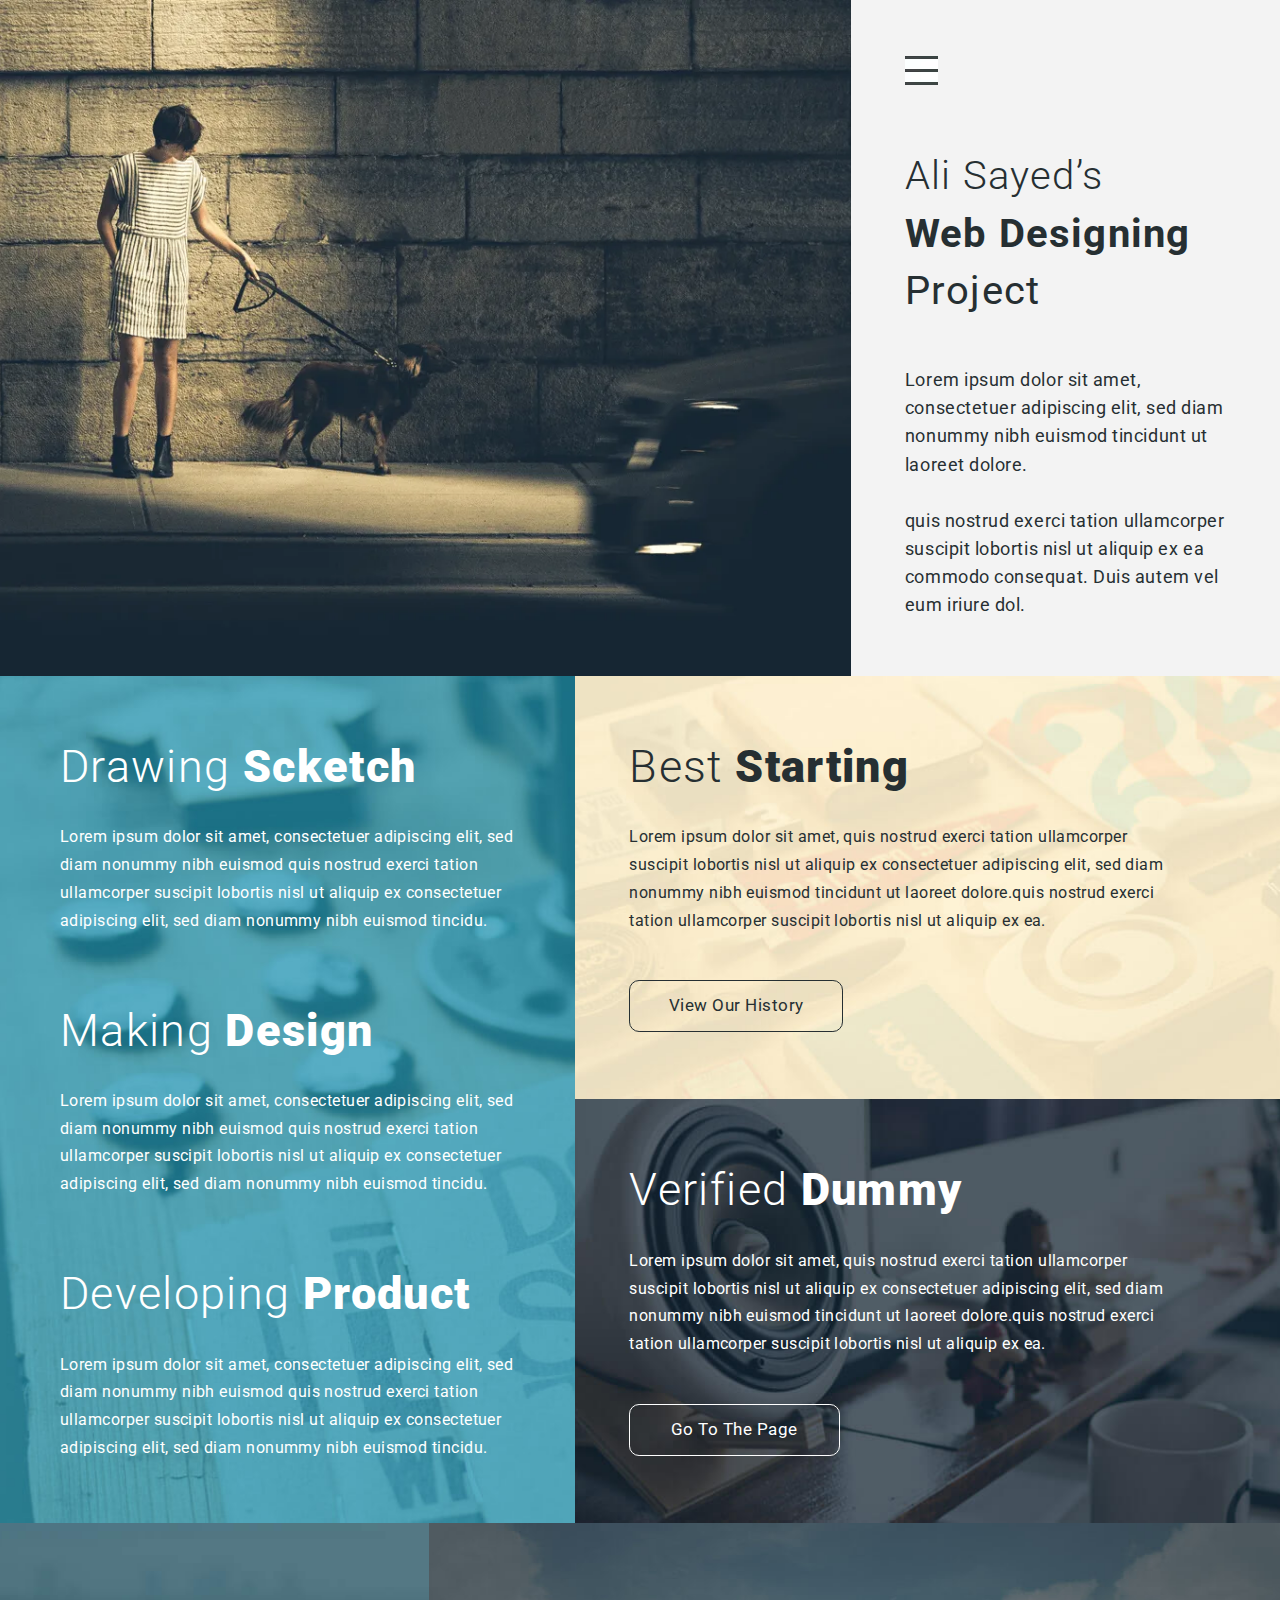
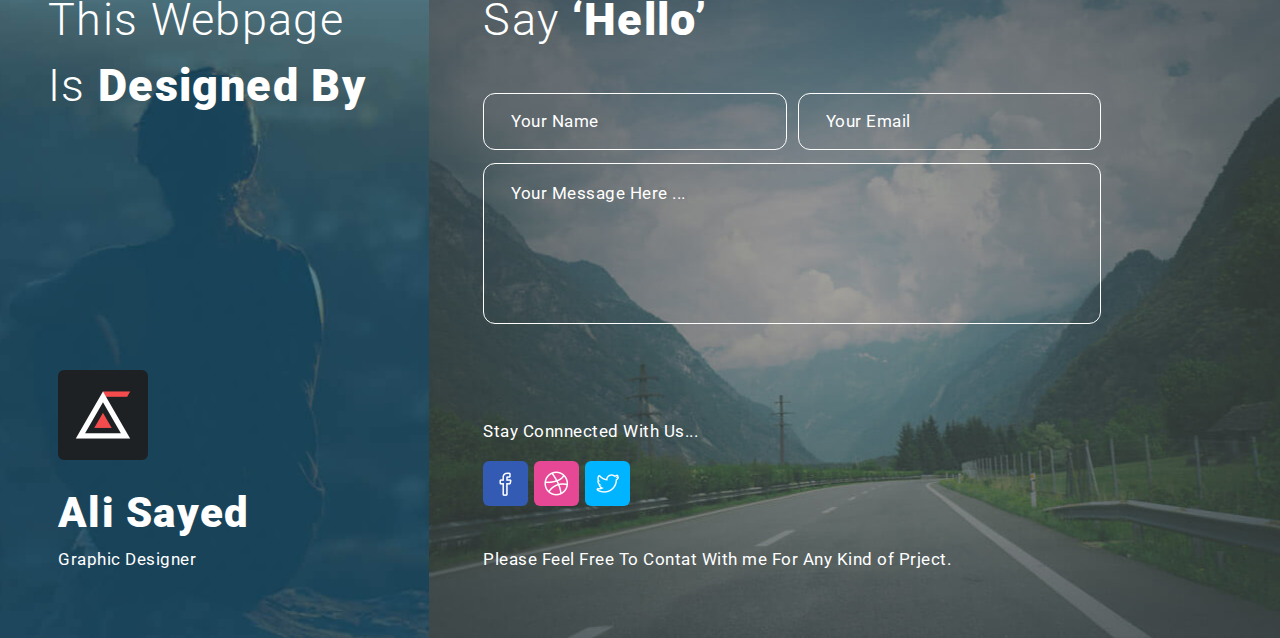
<file: result/index.html>
<!DOCTYPE html>
<html lang="en">
<head>
    <title>Ali Sayed</title>
    <meta content="width=device-width, initial-scale=1" name="viewport">
    <meta name="Keywords" content="">
    <meta name="Description" content="">
    <meta http-equiv="Content-Type" content="text/html; charset=utf-8">
    <link rel="preconnect" href="https://fonts.googleapis.com">
    <link rel="preconnect" href="https://fonts.gstatic.com" crossorigin>
    <link href="https://fonts.googleapis.com/css2?family=Roboto:wght@300;400;700;900&display=swap" rel="stylesheet">
    <link rel ="stylesheet" type="text/css" href="css/style.css">
</head>



<body>
  <div class="drop-menu js-slideblock">
    <div class="drop-menu__container">
      <button class="drop-menu__close js-close-menu" name="hide-menu">
        <svg class="icon icon--close" xmlns="http://www.w3.org/2000/svg" xmlns:xlink="http://www.w3.org/1999/xlink">
          <use xlink:href="images/sprite.svg#close"></use>
        </svg>
      </button>

      <nav class="drop-menu__nav">
        <ul class="drop-menu__menu menu">
          <li class="menu__item">
            <a class="menu__link" href="#">Home</a>
          </li>
          <li class="menu__item">
            <a class="menu__link" href="#">About</a>
          </li>
          <li class="menu__item">
            <a class="menu__link" href="#">Portfolio</a>
          </li>
          <li class="menu__item">
            <a class="menu__link" href="#">Contacts</a>
          </li>
        </ul>
      </nav>
    </div>

  </div>
  <div class="wrapper-global">
    <main class="main container">
      <section class="web-design">
        <div class="web-design__description text-block">
          <button name="show navigation" class="web-design__btn burger js-show-menu">
            <picture>
              <source type="image/webp" srcset="images/icon-burger.webp">
              <img class="burger__img" src="images/icon-burger.png" alt="">
            </picture>
          </button>
          <h1 class="web-design__title text-block__title">
            <span class="text-block__light">Ali Sayed’s</span><br>
            <b class="text-block__bold">Web Designing</b>
            Project
          </h1>
          <p class="web-design__text text-block__text">Lorem ipsum dolor sit amet, consectetuer adipiscing elit, sed diam nonummy nibh euismod tincidunt ut laoreet dolore.</p>
          <p class="web-design__text text-block__text">quis nostrud exerci tation ullamcorper suscipit lobortis nisl ut aliquip ex ea commodo consequat. Duis autem vel eum iriure dol.</p>
        </div>
        <div class="web-design__picture picture-cover">
          <picture>
            <source type="image/webp" srcset="images/1.webp">
            <img src="images/1.jpg" alt="" class="picture-cover__img">
          </picture>
        </div>
      </section>
      <div class="services-starting-dummy">
        <section class="services-starting-dummy__services types-services">
          <div class="types-services__item text-block">
            <h3 class="text-block__title"><span class="text-block__light">Drawing</span> <strong class="text-block__black">Scketch</strong></h3>
            <p class="text-block__text">Lorem ipsum dolor sit amet, consectetuer adipiscing elit, sed diam nonummy nibh euismod quis nostrud exerci tation ullamcorper suscipit lobortis nisl ut aliquip ex consectetuer adipiscing elit, sed diam nonummy nibh euismod tincidu.</p>
          </div>
          <div class="types-services__item text-block">
            <h3 class="text-block__title"><span class="text-block__light">Making</span> <strong class="text-block__black">Design</strong></h3>
            <p class="text-block__text">Lorem ipsum dolor sit amet, consectetuer adipiscing elit, sed diam nonummy nibh euismod quis nostrud exerci tation ullamcorper suscipit lobortis nisl ut aliquip ex consectetuer adipiscing elit, sed diam nonummy nibh euismod tincidu.</p>
          </div>
          <div class="types-services__item text-block">
            <h3 class="text-block__title"><span class="text-block__light">Developing</span> <strong class="text-block__black">Product</strong></h3>
            <p class="text-block__text">Lorem ipsum dolor sit amet, consectetuer adipiscing elit, sed diam nonummy nibh euismod quis nostrud exerci tation ullamcorper suscipit lobortis nisl ut aliquip ex consectetuer adipiscing elit, sed diam nonummy nibh euismod tincidu.</p>
          </div>
        </section>
        <section class="services-starting-dummy__starting text-block">
          <h3 class="services-starting-dummy__text text-block__title"><span class="text-block__light">Best</span> <strong class="text-block__black">Starting</strong></h3>
          <p class="services-starting-dummy__text text-block__text">Lorem ipsum dolor sit amet, quis nostrud exerci tation ullamcorper suscipit lobortis nisl ut aliquip ex  consectetuer adipiscing elit, sed diam nonummy nibh euismod tincidunt ut laoreet dolore.quis nostrud exerci tation ullamcorper suscipit lobortis nisl ut aliquip ex ea.</p>
          <a href="#" class="text-block__btn btn btn--color--transp">View Our History</a>
        </section>
        <section class="services-starting-dummy__verified-dummy text-block">
          <h3 class="services-starting-dummy__text text-block__title"><span class="text-block__light">Verified</span> <strong class="text-block__black">Dummy</strong></h3>
          <p class="services-starting-dummy__text text-block__text">Lorem ipsum dolor sit amet, quis nostrud exerci tation ullamcorper suscipit lobortis nisl ut aliquip ex  consectetuer adipiscing elit, sed diam nonummy nibh euismod tincidunt ut laoreet dolore.quis nostrud exerci tation ullamcorper suscipit lobortis nisl ut aliquip ex ea.</p>
          <a href="#" class="text-block__btn btn btn--color--transp">Go To The Page</a>
        </section>
      </div>
      <div class="designed-hellow">        
        <section class="designed-hellow__designed-by">
          <div class="text-block">
            <h3 class="text-block__title"><span class="text-block__light">This Webpage Is</span> <strong class="text-block__black">Designed By</strong></h3>
          </div>
          <div class="designed-hellow__logo-about logo-about">
            <a class="logo-about__logo logo">
              <img class="logo__img" src="images/logo.png" alt="Logo Ali Sayed">
            </a>            
            <h3 class="logo-about__name">Ali Sayed</h3>
            <div class="logo-about__function">Graphic Designer</div>
          </div>
        </section>
        <section class="designed-hellow__say-hellow">
          <form action="#" class="designed-hellow__form feedback-form">
            <div class="feedback-form__title text-block">
              <h3 class="text-block__title"><span class="text-block__light">Say</span> <strong class="text-block__black">‘Hello’</strong></h3>
            </div>
            <div class="feedback-form__grid">
              <div class="feedback-form__field-place feedback-form__field-place--width--hulf">
                <input class="feedback-form__input" type="text" name="name" placeholder="Your Name">                
              </div>
              <div class="feedback-form__field-place feedback-form__field-place--width--hulf">
                <input type="email" name="email" class="feedback-form__input" placeholder="Your Email">
              </div>
              <div class="feedback-form__field-place feedback-form__field-place--width--full">
                <textarea name="message" class="feedback-form__area" placeholder="Your Message Here ..."></textarea>
              </div>
            </div>
          </form>
          <div class="designed-hellow__social">
            Stay Connnected With Us...
            <ul class="designed-hellow__social-icons list-social-icons">
              <li class="list-social-icons__item">
                <a href="#" class="list-social-icons__link list-social-icons__link--fb">
                  <picture>
                    <source type="image/webp" srcset="images/icon-facebook.webp">
                    <img class="list-social-icons__img" src="images/icon-facebook.png" alt="Icon facebook">
                  </picture>
                </a>
              </li>
              <li class="list-social-icons__item">
                <a href="#" class="list-social-icons__link list-social-icons__link--dribble">
                  <picture>
                    <source type="image/webp" srcset="images/icon-dribble.webp">
                    <img class="list-social-icons__img" src="images/icon-dribble.png" alt="Icon dribble">
                  </picture>
                </a>
              </li>
              <li class="list-social-icons__item">
                <a href="#" class="list-social-icons__link list-social-icons__link--twitter">
                  <picture>
                    <source type="image/webp" srcset="images/icon-twitter.webp">
                    <img class="list-social-icons__img" src="images/icon-twitter.png" alt="Icon twitter">
                  </picture>
                </a>
              </li>
            </ul>
            Please Feel Free To Contat With me For Any Kind of Prject.
          </div>
        </section>
      </div>
    </main>
  </div>
  <script src="js/menuBurgerVanil.js"></script>
  <script src="js/script.js"></script>
</body>
</html>
</file>
<file: result/css/style.css>
/*----Color const-----*/
/*----Size const------*/
/*----media const------*/
html, body, div, span, applet, object, iframe,
h1, h2, h3, h4, h5, h6, p, blockquote, pre,
a, abbr, acronym, address, big, cite, code,
del, dfn, em, font, img, ins, kbd, q, s, samp,
small, strike, strong, sub, sup, tt, var,
b, u, i, center,
dl, dt, dd,
fieldset, form, label, legend,
table, caption, tbody, tfoot, thead, tr, th, td, select,
input:not([type="checkbox|radio"]), textarea,
figure, figcaption, picture {
  margin: 0;
  padding: 0;
  border: 0;
  outline: 0;
  font-size: 100%;
  vertical-align: baseline;
  background: transparent;
}

ul, ol {
  padding: 0;
  margin: 0;
  outline: none;
  list-style: none;
}

button,
button:active,
button:focus {
  outline: none;
}

textarea {
  vertical-align: top;
  resize: none;
  overflow: auto;
}

header, footer, section, nav, aside {
  display: block;
}

:focus {
  outline: none;
}

input[type=submit] {
  cursor: pointer;
}

ins {
  text-decoration: none;
}

del {
  text-decoration: line-through;
}

table {
  border-collapse: collapse;
  border-spacing: 0;
}

td {
  vertical-align: top;
}

address {
  font-style: normal;
}

* {
  -webkit-box-sizing: border-box;
  box-sizing: border-box;
}

body > img {
  display: none;
}

.btn {
  display: -webkit-inline-box;
  display: -ms-inline-flexbox;
  display: inline-flex;
  -webkit-box-pack: center;
  -ms-flex-pack: center;
  justify-content: center;
  -webkit-box-align: center;
  -ms-flex-align: center;
  align-items: center;
  border: none;
  background: none;
  padding: 0 2.38rem;
  cursor: pointer;
  text-decoration: none;
  border-radius: 0.63rem;
  -webkit-transition: all 0.2s ease-in-out;
  transition: all 0.2s ease-in-out;
  white-space: nowrap;
  height: 3.25rem;
  font-size: 1.04rem;
  line-height: 1.93em;
  font-weight: 400;
  letter-spacing: 0.03em;
  min-width: 13.13rem;
}
.btn--color--transp {
  background-color: transparent;
  color: inherit;
  border: 1px solid currentColor;
  outline: 1px solid transparent;
}
.btn:hover {
  text-shadow: 0 0 0.04em currentColor, 0 0 0.04em currentColor, 0 0 0.04em currentColor;
  outline: 1px solid currentColor;
}

@media screen and (max-width: 992) {
  .slide-nav {
    position: fixed;
    left: 0;
    top: 0;
    bottom: 0;
    width: 16rem;
    -webkit-box-orient: vertical;
    -webkit-box-direction: normal;
    -ms-flex-direction: column;
    flex-direction: column;
    -webkit-box-pack: start;
    -ms-flex-pack: start;
    justify-content: flex-start;
    -webkit-box-align: start;
    -ms-flex-align: start;
    align-items: flex-start;
    background-color: #f3f3f3;
    padding: 0rem;
    -webkit-transform: translateX(-100%);
    transform: translateX(-100%);
    z-index: 100;
    -webkit-animation-name: hidemenu;
    animation-name: hidemenu;
    -webkit-animation-duration: 0.4s;
    animation-duration: 0.4s;
    -webkit-animation-fill-mode: forwards;
    animation-fill-mode: forwards;
    -webkit-animation-timing-function: ease-in-out;
    animation-timing-function: ease-in-out;
    -webkit-animation-iteration-count: 1;
    animation-iteration-count: 1;
    -webkit-transition: -webkit-transform 0.2s ease-in-out;
    transition: -webkit-transform 0.2s ease-in-out;
    transition: transform 0.2s ease-in-out;
    transition: transform 0.2s ease-in-out, -webkit-transform 0.2s ease-in-out;
    overflow: auto;
  }
  @-webkit-keyframes hidemenu {
    0% {
      opacity: 0;
    }
    50% {
      opacity: 0;
    }
    100% {
      opacity: 1;
    }
  }
  @keyframes hidemenu {
    0% {
      opacity: 0;
    }
    50% {
      opacity: 0;
    }
    100% {
      opacity: 1;
    }
  }
  .slide-nav.active {
    -webkit-transform: translateX(0);
    transform: translateX(0);
    -webkit-box-shadow: 0 0 1.25rem rgba(0, 0, 0, 0.7);
    box-shadow: 0 0 1.25rem rgba(0, 0, 0, 0.7);
  }
}

:root {
  font-size: 16px;
  height: 100%;
}

body {
  font-size: 1rem;
  min-height: 100%;
  font-family: "Roboto", sans-serif;
  background-color: #fff;
  color: #262f32;
  font-weight: normal;
  font-style: normal;
  min-width: 320;
  display: -webkit-box;
  display: -ms-flexbox;
  display: flex;
  -webkit-box-orient: vertical;
  -webkit-box-direction: normal;
  -ms-flex-direction: column;
  flex-direction: column;
}

[class*=container] {
  max-width: 85.38rem;
  margin: auto;
  width: 100%;
  padding: 0 0rem;
}
@media screen and (max-width: 992) {
  [class*=container] {
    padding: 0 0rem;
  }
}
@media screen and (max-width: 768) {
  [class*=container] {
    padding: 0 0rem;
  }
}
@media screen and (max-width: 575) {
  [class*=container] {
    padding: 0 0rem;
  }
}

body.scroll-lock {
  position: fixed;
  left: 0;
  width: 100%;
  overflow: hidden !important;
  -ms-touch-action: none;
  touch-action: none;
}

body.js-waiting:after {
  position: fixed;
  content: "";
  left: 0;
  right: 0;
  top: 0;
  bottom: 0;
  z-index: 1000;
  background: url("../images/loading.gif") no-repeat center;
  background-size: 3.13rem auto;
  background-color: #000;
  opacity: 0.6;
}

.wrapper-global {
  display: -webkit-box;
  display: -ms-flexbox;
  display: flex;
  -webkit-box-orient: vertical;
  -webkit-box-direction: normal;
  -ms-flex-direction: column;
  flex-direction: column;
  -webkit-box-pack: justify;
  -ms-flex-pack: justify;
  justify-content: space-between;
  position: relative;
  -webkit-box-flex: 1;
  -ms-flex: 1 1 auto;
  flex: 1 1 auto;
}

body.scroll-lock .wrapper-global {
  overflow-y: scroll;
}

.main {
  -webkit-box-flex: 1;
  -ms-flex: 1 1 auto;
  flex: 1 1 auto;
}

a {
  color: inherit;
  text-decoration: underline;
  -webkit-transition: all 0.2s ease-in-out;
  transition: all 0.2s ease-in-out;
}
a:hover {
  color: inherit;
  text-decoration: none;
}

.icon {
  display: inline-block;
  -webkit-transition: stroke 0.2s ease-in-out, fill 0.2s ease-in-out;
  transition: stroke 0.2s ease-in-out, fill 0.2s ease-in-out;
}
.icon--close {
  width: 1.5rem;
  height: 1.5rem;
  stroke: #262f32;
}

.menu {
  display: -webkit-box;
  display: -ms-flexbox;
  display: flex;
  -webkit-box-pack: center;
  -ms-flex-pack: center;
  justify-content: center;
  -webkit-box-align: center;
  -ms-flex-align: center;
  align-items: center;
}
.menu__item {
  margin-right: 2.5rem;
}
.menu__item:last-child {
  margin-right: 0;
}
.menu__link {
  text-decoration: none;
  -webkit-transition: all 0.2s ease-in-out;
  transition: all 0.2s ease-in-out;
}
.menu__link:hover {
  text-shadow: 0 0 0.04em currentColor, 0 0 0.04em currentColor, 0 0 0.04em currentColor;
}
@media only screen and (max-width: 992px) {
  .menu {
    display: block;
  }
  .menu__item {
    margin-right: 0;
    margin-bottom: 1.75rem;
  }
  .menu__item:last-child {
    margin-bottom: 0;
  }
}

.drop-menu {
  background-color: #fff;
  position: absolute;
  left: 0;
  top: 0;
  right: 0;
  z-index: 100;
  -webkit-transform: translateY(-100%);
  transform: translateY(-100%);
  -webkit-transition: -webkit-transform 0.2s ease-in-out;
  transition: -webkit-transform 0.2s ease-in-out;
  transition: transform 0.2s ease-in-out;
  transition: transform 0.2s ease-in-out, -webkit-transform 0.2s ease-in-out;
}
.drop-menu.active {
  -webkit-box-shadow: 0 0 0.63rem rgba(0, 0, 0, 0.5);
  box-shadow: 0 0 0.63rem rgba(0, 0, 0, 0.5);
  -webkit-transform: translateY(0%);
  transform: translateY(0%);
}
.drop-menu__container {
  height: 6.25rem;
  position: relative;
  display: -webkit-box;
  display: -ms-flexbox;
  display: flex;
  -webkit-box-pack: center;
  -ms-flex-pack: center;
  justify-content: center;
  -webkit-box-align: center;
  -ms-flex-align: center;
  align-items: center;
}
.drop-menu__close {
  position: absolute;
  right: 0;
  top: 0;
  padding: 0.63rem;
  border: none;
  background: none;
  cursor: pointer;
}
.drop-menu__menu {
  font-size: 1.5rem;
  line-height: 1.17em;
  font-weight: 400;
  letter-spacing: 0.03em;
}
@media only screen and (max-width: 992px) {
  .drop-menu {
    position: fixed;
    left: 0;
    top: 0;
    bottom: 0;
    width: 18.75rem;
    background-color: #fff;
    -webkit-transform: translateX(-100%);
    transform: translateX(-100%);
    overflow: auto;
    padding-top: 4.38rem;
  }
  .drop-menu.active {
    -webkit-transform: translateX(0%);
    transform: translateX(0%);
  }
  .drop-menu__container {
    height: auto;
    position: static;
  }
  .drop-menu__close {
    right: 0.88rem;
    top: 0.88rem;
  }
}

.logo__img {
  display: block;
  width: 5.63rem;
  height: 5.63rem;
  border-radius: 0.38rem;
}

.logo-about__name {
  font-size: 2.63rem;
  line-height: 1.57em;
  font-weight: 900;
  letter-spacing: 0.03em;
  margin-bottom: 0rem;
  margin-top: 1.25rem;
}
.logo-about__function {
  font-size: 1.04rem;
  line-height: 1.69em;
  letter-spacing: 0.03em;
}

.picture-cover {
  position: relative;
}
.picture-cover__img {
  display: block;
  width: 100%;
}
@media only screen and (max-width: 1366px) {
  .picture-cover__img {
    width: 100%;
    height: 100%;
    -o-object-fit: cover;
    object-fit: cover;
    -o-object-position: center;
    object-position: center;
    position: absolute;
    top: 0;
    left: 0;
  }
}

.text-block__title {
  font-size: 2.81rem;
  line-height: 1.47em;
  font-weight: normal;
  letter-spacing: 0.03em;
  margin-bottom: 1.5rem;
}
.text-block__light {
  font-weight: 300;
}
.text-block__bold {
  font-weight: bold;
}
.text-block__text {
  font-size: 0.97rem;
  line-height: 1.8em;
  font-weight: normal;
  letter-spacing: 0.03em;
  margin-bottom: 1.75rem;
}
.text-block__text:last-child {
  margin-bottom: 0;
}
.text-block__black {
  font-weight: 900;
}
.text-block__btn {
  margin-top: 1.06rem;
}
@media only screen and (max-width: 1200px) {
  .text-block__title {
    font-size: 2.25rem;
    line-height: 1.22em;
  }
}
@media only screen and (max-width: 768px) {
  .text-block__btn {
    margin-top: 0.75rem;
  }
  .text-block__title {
    margin-bottom: 0.88rem;
  }
  .text-block__text {
    margin-bottom: 0.88rem;
  }
}

.burger {
  display: block;
  padding: 0.63rem;
  border: none;
  background: none;
  cursor: pointer;
}
.burger__img {
  display: block;
  width: 2.06rem;
  height: 1.81rem;
}

.types-services__item {
  max-width: 30.31rem;
  margin-bottom: 3.88rem;
}
.types-services__item:last-child {
  margin-bottom: 0;
}
@media only screen and (max-width: 768px) {
  .types-services__item:not(:last-child) {
    margin-bottom: 2.25rem;
  }
}

.web-design {
  display: -webkit-box;
  display: -ms-flexbox;
  display: flex;
}
.web-design__description {
  background-color: #f3f3f3;
  padding: 3.5rem 3.38rem;
  -webkit-box-flex: 1;
  -ms-flex: 1 1 auto;
  flex: 1 1 auto;
  -webkit-box-ordinal-group: 3;
  -ms-flex-order: 2;
  order: 2;
  min-width: 0;
}
.web-design__btn {
  margin-bottom: 3.25rem;
  margin-left: -0.63rem;
  margin-top: -0.63rem;
}
.web-design__title {
  margin-bottom: 2.88rem;
  font-size: 2.5rem;
  line-height: 1.44em;
}
.web-design__text {
  font-size: 1.13rem;
  line-height: 1.56em;
}
.web-design__picture {
  -webkit-box-flex: 0;
  -ms-flex: 0 0 66.47%;
  flex: 0 0 66.47%;
  -webkit-box-ordinal-group: 2;
  -ms-flex-order: 1;
  order: 1;
}
@media only screen and (max-width: 1200px) {
  .web-design__description {
    padding: 1.75rem;
  }
  .web-design__picture {
    -webkit-box-flex: 0;
    -ms-flex: 0 0 60%;
    flex: 0 0 60%;
  }
  .web-design__btn {
    margin-bottom: 1.75rem;
  }
  .web-design__title {
    font-size: 2rem;
    line-height: 1.25em;
    margin-bottom: 1.75rem;
  }
  .web-design__text {
    font-size: 1rem;
    line-height: 1.75em;
  }
}
@media only screen and (max-width: 992px) {
  .web-design {
    display: block;
  }
  .web-design__picture {
    padding-bottom: 78.74%;
  }
  .web-design__description {
    padding-top: 2.25rem;
    padding-bottom: 2.25rem;
  }
  .web-design__title {
    margin-bottom: 0.88rem;
  }
}

.services-starting-dummy {
  display: grid;
  grid-template-columns: 44.95% 1fr;
  grid-template-rows: 50% 50%;
}
.services-starting-dummy__services {
  padding: 3.63rem 3.75rem 3.75rem;
  background: url("../images/2.jpg") no-repeat center;
  background-size: cover;
  background-color: #50a6b9;
  color: #fff;
  grid-column: 1/2;
  grid-row: 1/3;
}
.services-starting-dummy__starting {
  padding: 3.63rem 3.38rem;
  background: url("../images/3.jpg") no-repeat center;
  background-size: cover;
  background-color: #f1e3c2;
  grid-column: 2/3;
  grid-row: 1/2;
}
.services-starting-dummy__verified-dummy {
  padding: 3.63rem 3.38rem;
  background: url("../images/4.jpg") no-repeat center;
  background-size: cover;
  background-color: #4e5a64;
  grid-column: 2/3;
  grid-row: 2/3;
  color: #fff;
}
.services-starting-dummy__text {
  max-width: 33.75rem;
}
@media only screen and (max-width: 1200px) {
  .services-starting-dummy__services, .services-starting-dummy__starting, .services-starting-dummy__verified-dummy {
    padding: 1.75rem;
  }
}
@media only screen and (max-width: 992px) {
  .services-starting-dummy {
    grid-template-columns: 50% 50%;
  }
}
@media only screen and (max-width: 768px) {
  .services-starting-dummy {
    grid-template-columns: 1fr;
    grid-template-rows: auto;
  }
  .services-starting-dummy__services {
    grid-column: 1/2;
    grid-row: 2/3;
    padding-top: 2.25rem;
    padding-bottom: 2.25rem;
  }
  .services-starting-dummy__starting {
    grid-column: 1/2;
    grid-row: 1/2;
    padding-top: 2.25rem;
    padding-bottom: 2.25rem;
  }
  .services-starting-dummy__verified-dummy {
    grid-column: 1/2;
    grid-row: 3/4;
    padding-top: 2.25rem;
    padding-bottom: 2.25rem;
  }
}

.list-social-icons {
  display: -webkit-box;
  display: -ms-flexbox;
  display: flex;
  -webkit-box-pack: start;
  -ms-flex-pack: start;
  justify-content: flex-start;
}
.list-social-icons__item:not(:last-child) {
  margin-right: 0.38rem;
}
.list-social-icons__link {
  display: block;
  position: relative;
  width: 2.81rem;
  height: 2.81rem;
  border-radius: 0.38rem;
  color: green;
}
.list-social-icons__link--fb {
  background-color: #345bb4;
}
.list-social-icons__link--fb:hover {
  -webkit-box-shadow: 0 0 0.25rem #345bb4;
  box-shadow: 0 0 0.25rem #345bb4;
}
.list-social-icons__link--dribble {
  background-color: #e64895;
}
.list-social-icons__link--dribble:hover {
  -webkit-box-shadow: 0 0 0.25rem #e64895;
  box-shadow: 0 0 0.25rem #e64895;
}
.list-social-icons__link--twitter {
  background-color: #00b4ff;
}
.list-social-icons__link--twitter:hover {
  -webkit-box-shadow: 0 0 0.25rem #00b4ff;
  box-shadow: 0 0 0.25rem #00b4ff;
}
.list-social-icons__img {
  width: 100%;
  height: 100%;
  -o-object-fit: scale-down;
  object-fit: scale-down;
  -o-object-position: center;
  object-position: center;
  position: absolute;
  top: 0;
  left: 0;
}

.feedback-form__title {
  margin-bottom: 2.5rem;
}
.feedback-form__grid {
  display: grid;
  grid-template-columns: 1fr 1fr;
  grid-template-rows: auto;
  row-gap: 0.81rem;
  -webkit-column-gap: 0.69rem;
  -moz-column-gap: 0.69rem;
  column-gap: 0.69rem;
}
.feedback-form__field-place--width--hulf {
  grid-column: 1/2;
}
.feedback-form__field-place--width--hulf + .feedback-form__field-place--width--hulf {
  grid-column: 2/3;
}
.feedback-form__field-place--width--full {
  grid-column: 1/3;
}
.feedback-form__input:not([type="checkbox|radio"]) {
  display: block;
  line-height: 1;
  width: 100%;
  -webkit-box-sizing: border-box;
  box-sizing: border-box;
  font-family: inherit;
  height: 3.56rem;
  padding: 0 1.69rem;
  font-size: 1.04rem;
  letter-spacing: 0.03em;
  border-radius: 0.75rem;
  -webkit-transition: all 0.2s ease-in-out;
  transition: all 0.2s ease-in-out;
  color: #fff;
  background-color: transparent;
  border: 1px solid #fff;
  /* Firefox 19+ */
  /* Firefox 18- */
  outline: 1px solid transparent;
}
.feedback-form__input:not([type="checkbox|radio"])::-webkit-input-placeholder {
  color: #fff;
  opacity: 1;
}
.feedback-form__input:not([type="checkbox|radio"])::-moz-placeholder {
  color: #fff;
  opacity: 1;
}
.feedback-form__input:not([type="checkbox|radio"]):-ms-input-placeholder {
  opacity: 1;
  color: #fff;
}
.feedback-form__input:not([type="checkbox|radio"])::-ms-input-placeholder {
  color: #fff;
  opacity: 1;
}
.feedback-form__input:not([type="checkbox|radio"])::placeholder {
  color: #fff;
  opacity: 1;
}
.feedback-form__input:not([type="checkbox|radio"]):focus {
  outline: 1px solid #fff;
}
.feedback-form__area {
  display: block;
  line-height: 1.75rem;
  width: 100%;
  -webkit-box-sizing: border-box;
  box-sizing: border-box;
  font-family: inherit;
  height: 10.06rem;
  padding: 1rem 1.69rem;
  font-size: 1.04rem;
  letter-spacing: 0.03em;
  border-radius: 0.75rem;
  -webkit-transition: all 0.2s ease-in-out;
  transition: all 0.2s ease-in-out;
  color: #fff;
  background-color: transparent;
  border: 1px solid #fff;
  /* Firefox 19+ */
  /* Firefox 18- */
  resize: none;
  outline: 1px solid transparent;
}
.feedback-form__area::-webkit-input-placeholder {
  color: #fff;
  opacity: 1;
}
.feedback-form__area::-moz-placeholder {
  color: #fff;
  opacity: 1;
}
.feedback-form__area:-ms-input-placeholder {
  opacity: 1;
  color: #fff;
}
.feedback-form__area::-ms-input-placeholder {
  color: #fff;
  opacity: 1;
}
.feedback-form__area::placeholder {
  color: #fff;
  opacity: 1;
}
.feedback-form__area:focus {
  outline: 1px solid #fff;
}
@media only screen and (max-width: 992px) {
  .feedback-form__grid {
    grid-template-columns: 1fr;
  }
  .feedback-form__field-place--width--full, .feedback-form__field-place--width--hulf, .feedback-form__field-place--width--hulf + .feedback-form__field-place--width--hulf {
    grid-column: 1/2;
  }
}
@media only screen and (max-width: 768px) {
  .feedback-form__title {
    margin-bottom: 1.38rem;
  }
}

.designed-hellow {
  display: -webkit-box;
  display: -ms-flexbox;
  display: flex;
}
.designed-hellow__designed-by {
  padding: 4rem 3rem;
  display: -webkit-box;
  display: -ms-flexbox;
  display: flex;
  -webkit-box-orient: vertical;
  -webkit-box-direction: normal;
  -ms-flex-direction: column;
  flex-direction: column;
  -webkit-box-pack: justify;
  -ms-flex-pack: justify;
  justify-content: space-between;
  -webkit-box-flex: 0;
  -ms-flex: 0 0 33.53%;
  flex: 0 0 33.53%;
  background: url("../images/5.jpg") no-repeat center;
  background-size: cover;
  background-color: #184357;
  color: #fff;
  min-height: 44.69rem;
}
.designed-hellow__say-hellow {
  padding: 4rem 3.38rem;
  display: -webkit-box;
  display: -ms-flexbox;
  display: flex;
  -webkit-box-orient: vertical;
  -webkit-box-direction: normal;
  -ms-flex-direction: column;
  flex-direction: column;
  -webkit-box-pack: justify;
  -ms-flex-pack: justify;
  justify-content: space-between;
  -webkit-box-flex: 1;
  -ms-flex: 1 1 auto;
  flex: 1 1 auto;
  background: url("../images/6.jpg") no-repeat center;
  background-size: cover;
  background-color: #3d5663;
  color: #fff;
}
.designed-hellow__logo-about {
  margin-left: 0.63rem;
  margin-top: 2.81rem;
}
.designed-hellow__form {
  max-width: 38.63rem;
}
.designed-hellow__social {
  margin-top: 2.81rem;
  font-size: 1.04rem;
  line-height: 1.69em;
  letter-spacing: 0.03em;
}
.designed-hellow__social-icons {
  margin: 0.94rem 0 2.5rem;
}
@media only screen and (max-width: 1200px) {
  .designed-hellow__designed-by, .designed-hellow__say-hellow {
    padding: 1.75rem;
    min-height: 0;
  }
  .designed-hellow__logo-about {
    margin-left: 0;
  }
}
@media only screen and (max-width: 992px) {
  .designed-hellow__designed-by {
    -webkit-box-flex: 0;
    -ms-flex: 0 0 50%;
    flex: 0 0 50%;
  }
}
@media only screen and (max-width: 768px) {
  .designed-hellow {
    display: block;
    text-align: center;
  }
  .designed-hellow__logo-about {
    display: -webkit-box;
    display: -ms-flexbox;
    display: flex;
    -webkit-box-orient: vertical;
    -webkit-box-direction: normal;
    -ms-flex-direction: column;
    flex-direction: column;
    -webkit-box-align: center;
    -ms-flex-align: center;
    align-items: center;
  }
  .designed-hellow__form {
    max-width: 100%;
  }
  .designed-hellow__social-icons {
    -webkit-box-pack: center;
    -ms-flex-pack: center;
    justify-content: center;
    margin: 0.94rem 0;
  }
  .designed-hellow__social {
    margin-top: 1.38rem;
  }
}
/*# sourceMappingURL=style.css.map */
</file>
